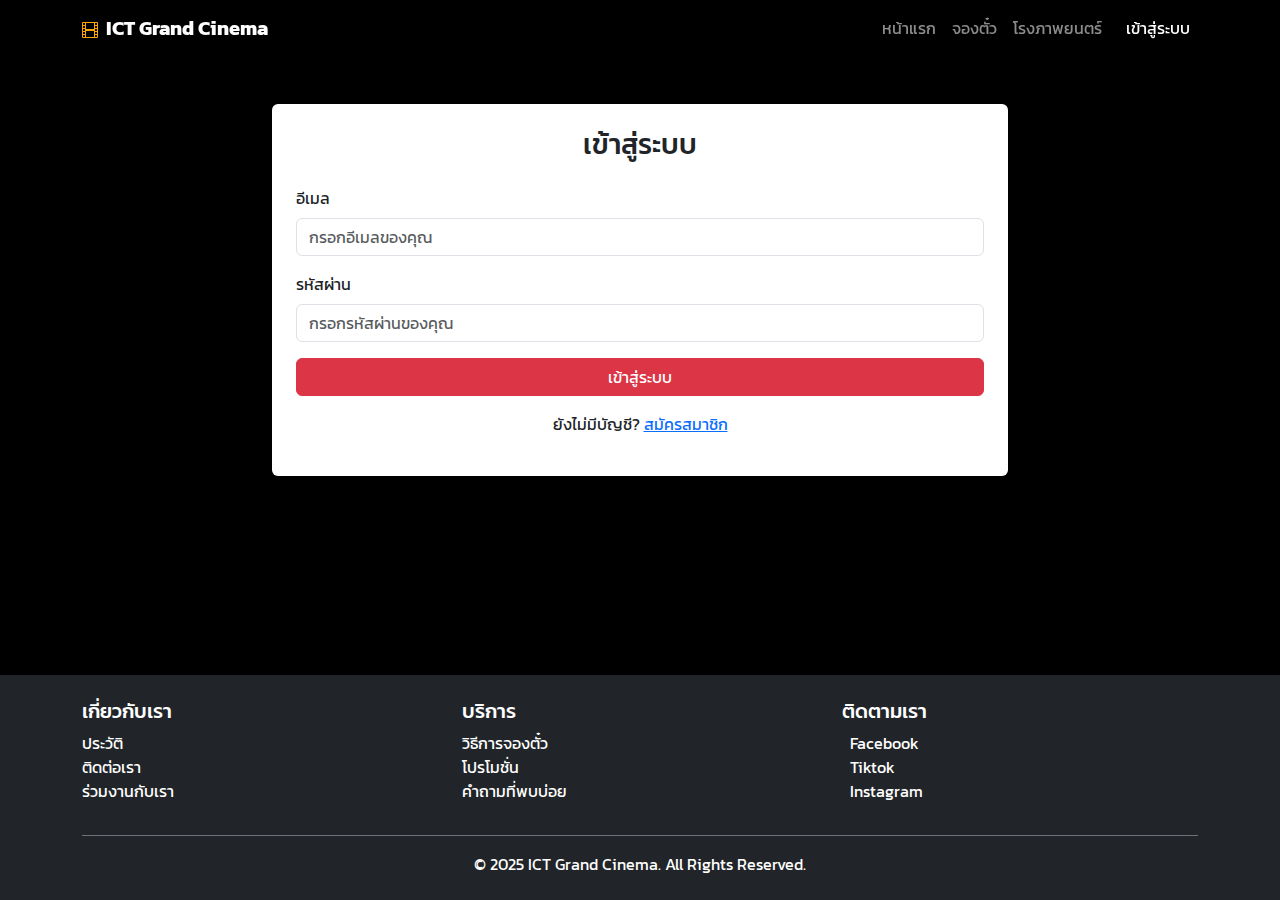
<file: login.html>
<!DOCTYPE html>
<html lang="th">
<head>
    <meta charset="UTF-8">
    <meta name="viewport" content="width=device-width, initial-scale=1.0">
    <title>Login | ICT Grand Cinema</title>
    <link href="https://cdn.jsdelivr.net/npm/bootstrap@5.3.3/dist/css/bootstrap.min.css" rel="stylesheet">
    <link rel="stylesheet" href="style.css">
</head>
<body>
<!-- Menubar -->
    <nav class="navbar navbar-expand-lg navbar-dark bg-dark sticky-top">
        <div class="container">
            <a class="navbar-brand fw-bold" href="index.html">
            <svg xmlns="http://www.w3.org/2000/svg" width="16" height="16" fill="currentColor" class="bi bi-film" viewBox="0 0 16 16">
                <path d="M0 1a1 1 0 0 1 1-1h14a1 1 0 0 1 1 1v14a1 1 0 0 1-1 1H1a1 1 0 0 1-1-1zm4 0v6h8V1zm8 8H4v6h8zM1 1v2h2V1zm2 3H1v2h2zM1 7v2h2V7zm2 3H1v2h2zm-2 3v2h2v-2zM15 1h-2v2h2zm-2 3v2h2V4zm2 3h-2v2h2zm-2 3v2h2v-2zm2 3h-2v2h2z"/>
            </svg>&nbsp;
             ICT Grand Cinema</a>
            <button class="navbar-toggler" type="button" data-bs-toggle="collapse" data-bs-target="#navbarNav" aria-controls="navbarNav" aria-expanded="false" aria-label="Toggle navigation">
                <span class="navbar-toggler-icon"></span>
            </button>
            <div class="collapse navbar-collapse" id="navbarNav">
                <ul class="navbar-nav ms-auto">
                    <li class="nav-item">
                        <a class="nav-link" aria-current="page" href="index.html">หน้าแรก</a>
                    </li>
                    <li class="nav-item">
                        <a class="nav-link" href="movies.html">จองตั๋ว</a>
                    </li>
                    <li class="nav-item">
                        <a class="nav-link" href="theater.html">โรงภาพยนตร์</a>
                    </li>
                    <li>
                        <a class="nav-link btn btn-danger ms-2 text-white" href="login.html">เข้าสู่ระบบ</a>
                    </li>
                </ul>
            </div>
        </div>
    </nav>

        <div class="container my-5 flex-grow-1">
    <div class="row justify-content-center">
      <div class="col-md-6 col-lg-8">
        <div class="card shadow-lg border-0">
          <div class="card-body p-4">
            <h3 class="text-center mb-4">เข้าสู่ระบบ</h3>
            <form>
              <div class="mb-3">
                <label for="email" class="form-label">อีเมล</label>
                <input type="email" class="form-control" id="email" placeholder="กรอกอีเมลของคุณ" required>
              </div>
              <div class="mb-3">
                <label for="password" class="form-label">รหัสผ่าน</label>
                <input type="password" class="form-control" id="password" placeholder="กรอกรหัสผ่านของคุณ" required>
              </div>
              <div class="d-grid">
                <button type="submit" class="btn btn-danger w-100">เข้าสู่ระบบ</button>
              </div>
            </form>
            <p class="text-center mt-3">ยังไม่มีบัญชี? <a href="signUp.html">สมัครสมาชิก</a></p>
            
          </div>
        </div>
      </div>
    </div>
  </div>  
    

<!-- Footer -->
    <footer class="footer-bg py-4 mt-auto">
        <div class="container">
            <div class="row">
                <div class="col-md-4 mb-3">
                    <h5 class="text-white">เกี่ยวกับเรา</h5>
                    <ul class="list-unstyled">
                        <li><a href="#" class="text-decoration-none text-white">ประวัติ</a></li>
                        <li><a href="#" class="text-decoration-none text-white">ติดต่อเรา</a></li>
                        <li><a href="#" class="text-decoration-none text-white">ร่วมงานกับเรา</a></li>
                    </ul>
                </div>
                <div class="col-md-4 mb-3">
                    <h5 class="text-white">บริการ</h5>
                    <ul class="list-unstyled ">
                        <li><a href="#" class="text-decoration-none text-white">วิธีการจองตั๋ว</a></li>
                        <li><a href="#" class="text-decoration-none text-white">โปรโมชั่น</a></li>
                        <li><a href="#" class="text-decoration-none text-white">คำถามที่พบบ่อย</a></li>
                    </ul>
                </div>
                <div class="col-md-4 mb-3">
                    <h5 class="text-white">ติดตามเรา</h5>
                    <p class="text-white">
                        <i class="bi bi-facebook me-2"></i><a href="https://www.facebook.com/?locale=th_TH">Facebook</a><br>
                        <i class="bi bi-twitter me-2"></i><a href="https://www.tiktok.com/th-TH/">Tiktok</a><br>
                        <i class="bi bi-instagram me-2"></i><a href="https://www.instagram.com/">Instagram</a>
                    </p>
                </div>
            </div>
            <div class="text-center pt-3 border-top border-secondary">
                <p class="mb-0 text-white">&copy; 2025 ICT Grand Cinema. All Rights Reserved.</p>
            </div>
        </div>
    </footer>

    <script src="https://cdn.jsdelivr.net/npm/bootstrap@5.3.3/dist/js/bootstrap.bundle.min.js"></script>
    <script>
        document.getElementById("loginForm").addEventListener("submit", function(event) {
            const email = document.getElementById("email").value.trim();
            const password = document.getElementById("password").value.trim();
        
            if (email === "" || password === "") {
                event.preventDefault();  // ❌ หยุดไม่ให้ส่งฟอร์ม
                alert("กรุณากรอกอีเมลและรหัสผ่านให้ครบ");
            } else {
                // ✔ ถ้ากรอกครบไปหน้า index.html
                window.location.href = "index.html";
            }
        });
        </script>
</body>
</html>
</file>
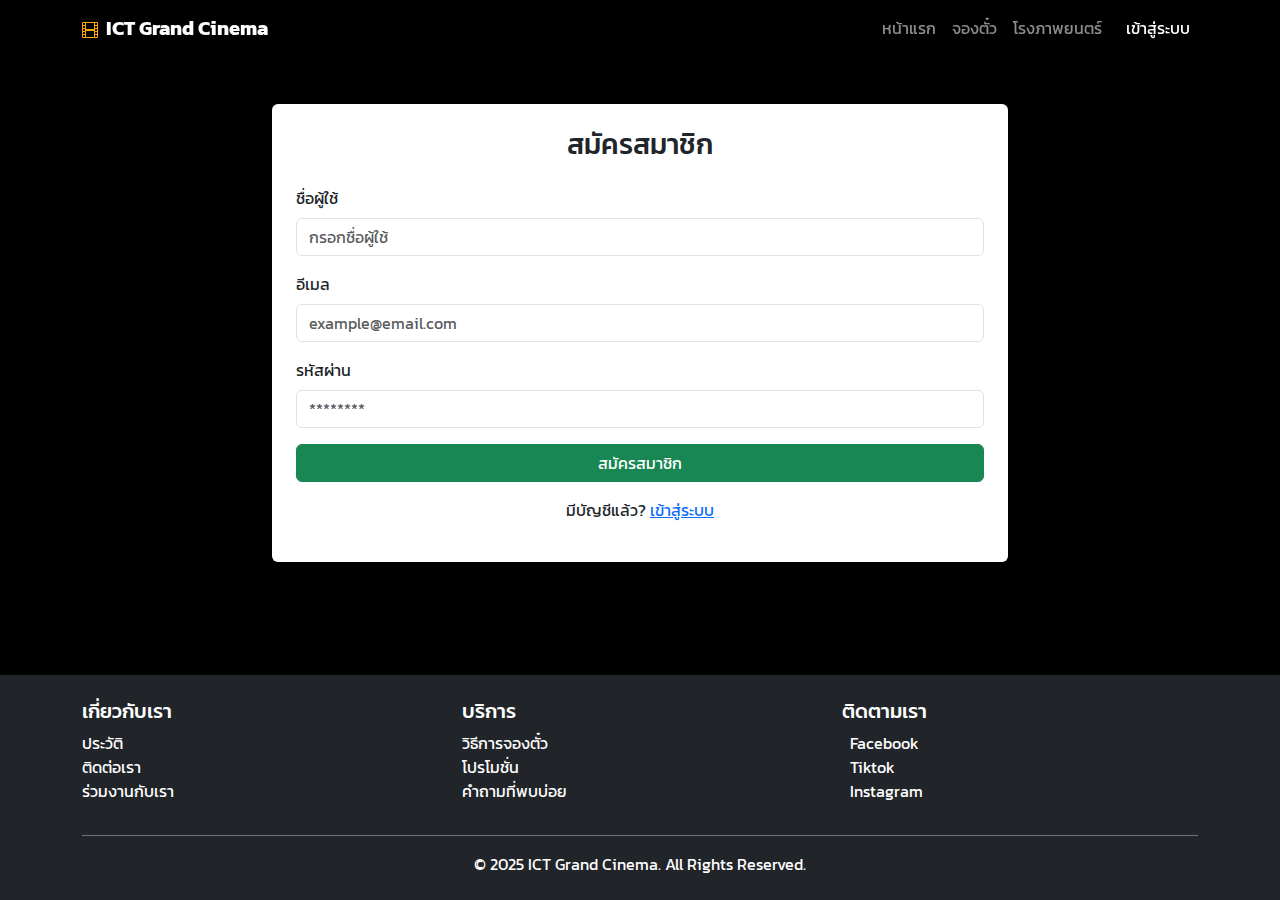
<file: signUp.html>
<!DOCTYPE html>
<html lang="th">
<head>
  <meta charset="UTF-8">
  <meta name="viewport" content="width=device-width, initial-scale=1.0">
  <title>Register | ICT Grand Cinema</title>
  <link href="https://cdn.jsdelivr.net/npm/bootstrap@5.3.3/dist/css/bootstrap.min.css" rel="stylesheet">
  <link rel="stylesheet" href="style.css">
</head>
<body class="d-flex flex-column min-vh-100">

  <!-- Navbar -->
  <nav class="navbar navbar-expand-lg navbar-dark bg-dark sticky-top">
    <div class="container">
      <a class="navbar-brand fw-bold" href="#">
        <svg xmlns="http://www.w3.org/2000/svg" width="16" height="16" fill="currentColor" class="bi bi-film" viewBox="0 0 16 16">
                <path d="M0 1a1 1 0 0 1 1-1h14a1 1 0 0 1 1 1v14a1 1 0 0 1-1 1H1a1 1 0 0 1-1-1zm4 0v6h8V1zm8 8H4v6h8zM1 1v2h2V1zm2 3H1v2h2zM1 7v2h2V7zm2 3H1v2h2zm-2 3v2h2v-2zM15 1h-2v2h2zm-2 3v2h2V4zm2 3h-2v2h2zm-2 3v2h2v-2zm2 3h-2v2h2z"/>
              </svg>&nbsp;
             ICT Grand Cinema
      </a>
      <button class="navbar-toggler" type="button" data-bs-toggle="collapse" data-bs-target="#navbarNav" aria-controls="navbarNav" aria-expanded="false" aria-label="Toggle navigation">
        <span class="navbar-toggler-icon"></span>
      </button>
      <div class="collapse navbar-collapse" id="navbarNav">
        <ul class="navbar-nav ms-auto">
          <li class="nav-item"><a class="nav-link" href="index.html">หน้าแรก</a></li>
          <li class="nav-item"><a class="nav-link" href="movies.html">จองตั๋ว</a></li>
          <li class="nav-item"><a class="nav-link" href="theater.html">โรงภาพยนตร์</a></li>
          <li class="nav-item"><a class="nav-link btn btn-danger ms-2 text-white" href="login.html">เข้าสู่ระบบ</a></li>
        </ul>
      </div>
    </div>
  </nav>

  <!-- Register Form -->
  <div class="container my-5 flex-grow-1">
    <div class="row justify-content-center">
      <div class="col-md-6 col-lg-8">
        <div class="card shadow-lg border-0">
          <div class="card-body p-4">
            <h3 class="text-center mb-4">สมัครสมาชิก</h3>
            <form>
              <div class="mb-3">
                <label class="form-label">ชื่อผู้ใช้</label>
                <input type="text" class="form-control" placeholder="กรอกชื่อผู้ใช้" required>
              </div>
              <div class="mb-3">
                <label class="form-label">อีเมล</label>
                <input type="email" class="form-control" placeholder="example@email.com" required>
              </div>
              <div class="mb-3">
                <label class="form-label">รหัสผ่าน</label>
                <input type="password" class="form-control" placeholder="********" required>
              </div>
              <div class="d-grid">
                <a href="login.html" class="btn btn-success">สมัครสมาชิก</a>
              </div>
            </form>
            <p class="text-center mt-3">มีบัญชีแล้ว? <a href="login.html">เข้าสู่ระบบ</a></p>
            <p class="switch-text text-center mt-3">

          </div>
        </div>
      </div>
    </div>
  </div>

<!-- Footer -->
    <footer class="footer-bg py-4 mt-auto">
        <div class="container">
            <div class="row">
                <div class="col-md-4 mb-3">
                    <h5 class="text-white">เกี่ยวกับเรา</h5>
                    <ul class="list-unstyled">
                        <li><a href="#" class="text-decoration-none text-white">ประวัติ</a></li>
                        <li><a href="#" class="text-decoration-none text-white">ติดต่อเรา</a></li>
                        <li><a href="#" class="text-decoration-none text-white">ร่วมงานกับเรา</a></li>
                    </ul>
                </div>
                <div class="col-md-4 mb-3">
                    <h5 class="text-white">บริการ</h5>
                    <ul class="list-unstyled ">
                        <li><a href="#" class="text-decoration-none text-white">วิธีการจองตั๋ว</a></li>
                        <li><a href="#" class="text-decoration-none text-white">โปรโมชั่น</a></li>
                        <li><a href="#" class="text-decoration-none text-white">คำถามที่พบบ่อย</a></li>
                    </ul>
                </div>
                <div class="col-md-4 mb-3">
                    <h5 class="text-white">ติดตามเรา</h5>
                    <p class="text-white">
                        <i class="bi bi-facebook me-2"></i><a href="https://www.facebook.com/?locale=th_TH">Facebook</a><br>
                        <i class="bi bi-twitter me-2"></i><a href="https://www.tiktok.com/th-TH/">Tiktok</a><br>
                        <i class="bi bi-instagram me-2"></i><a href="https://www.instagram.com/">Instagram</a>
                    </p>
                </div>
            </div>
            <div class="text-center pt-3 border-top border-secondary">
                <p class="mb-0 text-white">&copy; 2025 ICT Grand Cinema. All Rights Reserved.</p>
            </div>
        </div>
    </footer>

  <script src="https://cdn.jsdelivr.net/npm/bootstrap@5.3.3/dist/js/bootstrap.bundle.min.js"></script>
</body>
</html>
</file>
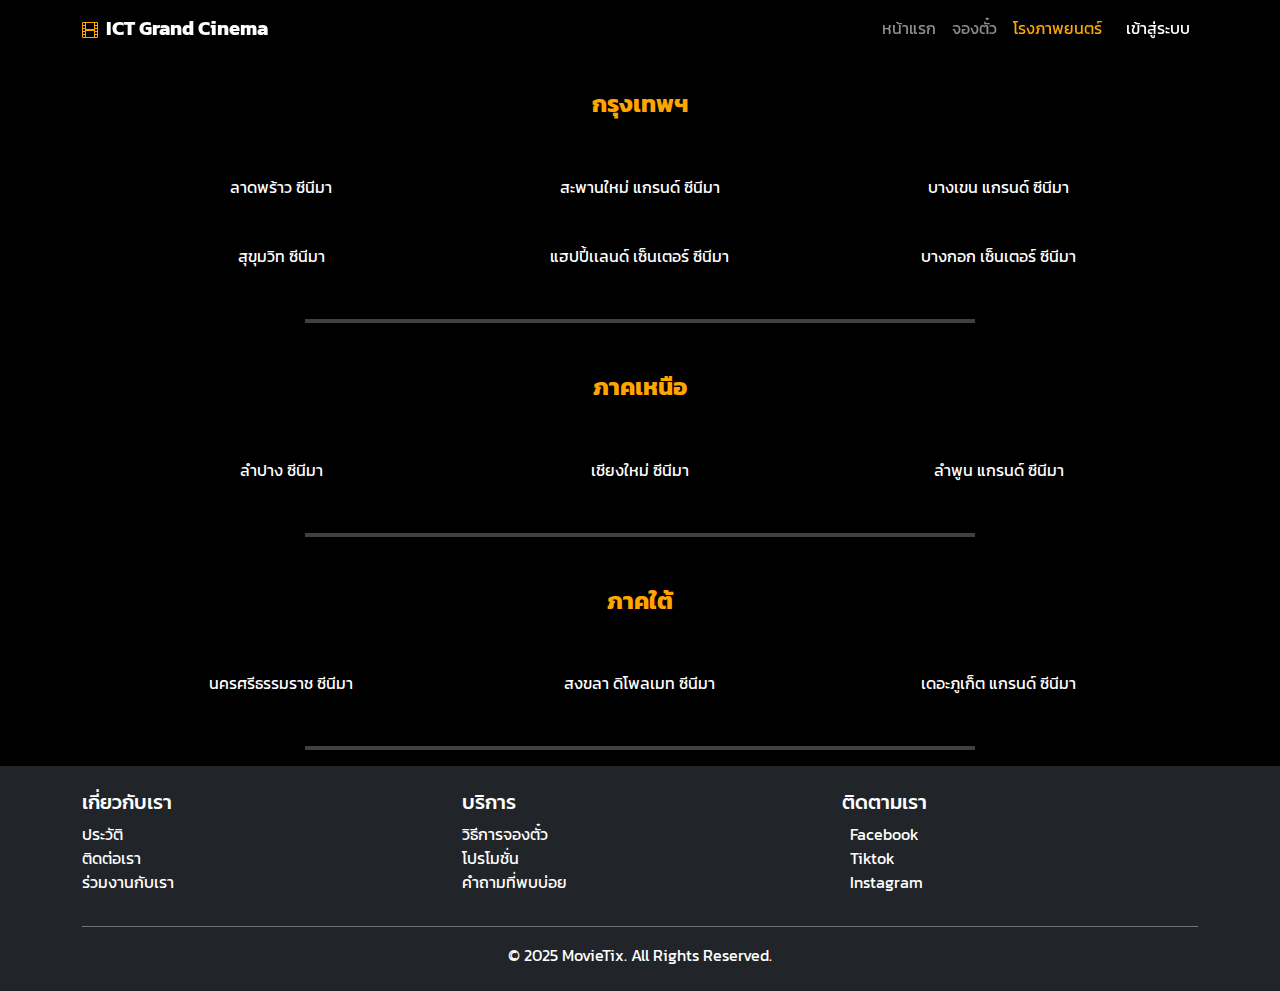
<file: theater.html>
<!DOCTYPE html>
<html lang="th">
<head>
    <meta charset="UTF-8">
    <meta name="viewport" content="width=device-width, initial-scale=1.0">
    <title>ชื่อเว็บไซต์จองตั๋วหนัง</title>
    <link href="https://cdn.jsdelivr.net/npm/bootstrap@5.3.3/dist/css/bootstrap.min.css" rel="stylesheet">
    <link rel="stylesheet" href="style.css">
    <style>
        .lang-button {
            border: 1px solid #fff;
            padding: 5px 10px;
            margin-right: 10px;
            cursor: pointer;
            font-size: 14px;
            font-weight: bold;
        }
        .content {
            padding: 30px;
        }
        .section-title {
            font-size: 24px;
            font-weight: bold;
            color: #FFA500;
            justify-self: center;
            margin-bottom: 5%;
        }
        .section-menu{
            width: 60%;
            border: 2px solid white;
            justify-self: center;
        }
        .cinema-grid {
            display: grid;
            grid-template-columns: repeat(3, 1fr); /* 3 คอลัมน์ */
            gap: 40px 20px;
        }
        .cinema-name {
            font-size: 16px;
            margin-bottom: 5px;
            text-align: center;
        }
        .cinema-item {
            text-align: center;
            display: flex;
            flex-direction: column;
            align-items: center;
            color: #fff;
        }
        /* --- Responsive Media Queries --- */
        @media (max-width: 992px) {
            /* Tablet: ปรับเป็น 2 คอลัมน์ */
            .cinema-grid {
                grid-template-columns: repeat(2, 1fr);
                gap: 30px 15px;
            }
            .section-title {
                font-size: 20px;
                margin-bottom: 3%;
            }
            .content {
                padding: 20px;
            }
        }

        @media (max-width: 768px) {
            /* Tablet เล็ก: ปรับเป็น 2 คอลัมน์ */
            .cinema-grid {
                grid-template-columns: repeat(2, 1fr);
                gap: 20px 10px;
            }
            .section-title {
                font-size: 18px;
                margin-bottom: 4%;
            }
            .section-menu {
                width: 80%;
            }
            .content {
                padding: 15px;
            }
            .cinema-name {
                font-size: 14px;
            }
        }

        @media (max-width: 576px) {
            /* Mobile: ปรับเป็น 1 คอลัมน์ */
            .cinema-grid {
                grid-template-columns: 1fr;
                gap: 15px;
            }
            .section-title {
                font-size: 16px;
                margin-bottom: 5%;
            }
            .section-menu {
                width: 100%;
            }
            .content {
                padding: 10px;
            }
            .cinema-name {
                font-size: 13px;
            }
            .cinema-item {
                padding: 8px;
            }
        }
    </style>
</head>
<body>
<!-- Menubar -->
    <nav class="navbar navbar-expand-lg navbar-dark bg-dark sticky-top">
        <div class="container">
            <a class="navbar-brand fw-bold" href="index.html">
                <svg xmlns="http://www.w3.org/2000/svg" width="16" height="16" fill="currentColor" class="bi bi-film" viewBox="0 0 16 16">
                <path d="M0 1a1 1 0 0 1 1-1h14a1 1 0 0 1 1 1v14a1 1 0 0 1-1 1H1a1 1 0 0 1-1-1zm4 0v6h8V1zm8 8H4v6h8zM1 1v2h2V1zm2 3H1v2h2zM1 7v2h2V7zm2 3H1v2h2zm-2 3v2h2v-2zM15 1h-2v2h2zm-2 3v2h2V4zm2 3h-2v2h2zm-2 3v2h2v-2zm2 3h-2v2h2z"/>
              </svg>&nbsp;
             ICT Grand Cinema
            </a>
            <button class="navbar-toggler" type="button" data-bs-toggle="collapse" data-bs-target="#navbarNav" aria-controls="navbarNav" aria-expanded="false" aria-label="Toggle navigation">
                <span class="navbar-toggler-icon"></span>
            </button>
            <div class="collapse navbar-collapse" id="navbarNav">
                <ul class="navbar-nav ms-auto">
                    <li class="nav-item">
                        <a class="nav-link" aria-current="page" href="index.html">หน้าแรก</a>
                    </li>
                    <li class="nav-item">
                        <a class="nav-link" href="movies.html">จองตั๋ว</a>
                    </li>
                    <li class="nav-item">
                        <a class="nav-link active" href="theater.html" style="color: #FFA500;">โรงภาพยนตร์</a>
                    </li>
                    <li>
                        <a class="nav-link btn btn-danger ms-2 text-white" href="login.html">เข้าสู่ระบบ</a>
                    </li>
                </ul>
            </div>
        </div>
    </nav>
<!-- Main content -->
<div class="container-sm">
    <div class="content">
        <div class="section-header">
            <div class="section-title">กรุงเทพฯ</div>
        </div>
        <div class="cinema-grid">
            <div class="cinema-item">
                <div class="cinema-name">ลาดพร้าว ซีนีมา</div>
            </div>

            <div class="cinema-item">
                <div class="cinema-name">สะพานใหม่ แกรนด์ ซีนีมา</div>
            </div>
            <div class="cinema-item">
                <div class="cinema-name">บางเขน แกรนด์ ซีนีมา</div>
            </div>
            <div class="cinema-item">
                <div class="cinema-name">สุขุมวิท ซีนีมา</div>
            </div>

            <div class="cinema-item">
                <div class="cinema-name">แฮปปี้เเลนด์ เซ็นเตอร์ ซีนีมา</div>
            </div>
            <div class="cinema-item">
                <div class="cinema-name">บางกอก เซ็นเตอร์ ซีนีมา</div>
            </div>
        </div>
    </div>
<hr class="section-menu"> 
    <div class="content">
        <div class="section-header">
            <div class="section-title">ภาคเหนือ</div>
        </div>
        <div class="cinema-grid">
            <div class="cinema-item">
                <div class="cinema-name">ลำปาง ซีนีมา</div>
            </div>

            <div class="cinema-item">
                <div class="cinema-name">เชียงใหม่ ซีนีมา</div>
            </div>
            <div class="cinema-item">
                <div class="cinema-name">ลำพูน แกรนด์ ซีนีมา</div>
            </div>
        </div>
    </div>
<hr class="section-menu">
     <div class="content">
        <div class="section-header">
            <div class="section-title">ภาคใต้</div>
        </div>
        <div class="cinema-grid">
            <div class="cinema-item">
                <div class="cinema-name">นครศรีธรรมราช ซีนีมา</div>
            </div>

            <div class="cinema-item">
                <div class="cinema-name">สงขลา ดิโพลเมท ซีนีมา</div>
            </div>
            <div class="cinema-item">
                <div class="cinema-name">เดอะภูเก็ต แกรนด์ ซีนีมา</div>
            </div>
        </div>
    </div>
    <hr class="section-menu">
</div>

<!-- Footer -->
    <footer class="footer-bg py-4 mt-auto">
        <div class="container">
            <div class="row">
                <div class="col-md-4 mb-3">
                    <h5 class="text-white">เกี่ยวกับเรา</h5>
                    <ul class="list-unstyled">
                        <li><a href="#" class="text-decoration-none text-white">ประวัติ</a></li>
                        <li><a href="#" class="text-decoration-none text-white">ติดต่อเรา</a></li>
                        <li><a href="#" class="text-decoration-none text-white">ร่วมงานกับเรา</a></li>
                    </ul>
                </div>
                <div class="col-md-4 mb-3">
                    <h5 class="text-white">บริการ</h5>
                    <ul class="list-unstyled ">
                        <li><a href="#" class="text-decoration-none text-white">วิธีการจองตั๋ว</a></li>
                        <li><a href="#" class="text-decoration-none text-white">โปรโมชั่น</a></li>
                        <li><a href="#" class="text-decoration-none text-white">คำถามที่พบบ่อย</a></li>
                    </ul>
                </div>
                <div class="col-md-4 mb-3">
                    <h5 class="text-white">ติดตามเรา</h5>
                    <p class="text-white">
                        <i class="bi bi-facebook me-2"></i><a href="https://www.facebook.com/?locale=th_TH">Facebook</a><br>
                        <i class="bi bi-twitter me-2"></i><a href="https://www.tiktok.com/th-TH/">Tiktok</a><br>
                        <i class="bi bi-instagram me-2"></i><a href="https://www.instagram.com/">Instagram</a>
                    </p>
                </div>
            </div>
            <div class="text-center pt-3 border-top border-secondary">
                <p class="mb-0 text-white">&copy; 2025 MovieTix. All Rights Reserved.</p>
            </div>
        </div>
    </footer>

    <script src="https://cdn.jsdelivr.net/npm/bootstrap@5.3.3/dist/js/bootstrap.bundle.min.js"></script>
</body>
</html>
</file>
<file: style.css>
@import url('https://fonts.googleapis.com/css2?family=Kanit:ital,wght@0,100;0,200;0,300;0,400;0,500;0,600;0,700;0,800;0,900;1,100;1,200;1,300;1,400;1,500;1,600;1,700;1,800;1,900&display=swap');
*{
    padding: 0;
    margin: 0;
    box-sizing: border-box;
}
body{
  background-color: black;
  font-family: "Kanit", sans-serif;
  display: flex;
  flex-direction: column;
  min-height: 100vh;
}
svg{
  color: #FFA500;
}
h2{
  color: white;
}
.navbar {
  backdrop-filter: blur(10px);
  background-color: rgba(0, 0, 0, 0.5) !important;
}
.hero-banner {
    height: 500px; /* กำหนดความสูงของแบนเนอร์ */
    background-color: #0d1117; /* สีพื้นหลังเข้ม */
}
.movie-card {
    transition: transform 0.3s ease-in-out;
    cursor: pointer;
}
.movie-card:hover {
    transform: translateY(-5px);
    box-shadow: 0 10px 20px rgba(0, 0, 0, 0.2);
}
.footer-bg {
    background-color: #212529; /* สีพื้นหลัง Footer */
    color: #ccc;
}
#MovieSlider1{
    background-image: url(https://i.ytimg.com/vi/NbYwrVt_bEM/maxresdefault.jpg);
    background-repeat: no-repeat;
    background-size: cover;
    background-position: center;
    display: flex;                 /* d-flex */
    align-items: center;           /* align-items-center */
    justify-content: center;       /* justify-content-center */
    height: 100%;                  /* h-100 */
    color: #fff;
    width: 100%; 
}
#MovieSlider2{
    background-image: url(https://4kwallpapers.com/images/wallpapers/tron-ares-poster-1920x1080-22060.jpg);
    background-repeat: no-repeat;
    background-size: cover;
    background-position: center;
    display: flex;                 /* d-flex */
    align-items: center;           /* align-items-center */
    justify-content: center;       /* justify-content-center */
    height: 100%;                  /* h-100 */
    color: #fff;
    width: 100%; 
}
#MovieSlider3{
    background-image: url(https://www.heyuguys.com/images/2013/06/Now-You-See-Me-UK-Poster.jpg);
    background-repeat: no-repeat;
    background-size: cover;
    background-position: center;
    display: flex;                 /* d-flex */
    align-items: center;           /* align-items-center */
    justify-content: center;       /* justify-content-center */
    height: 100%;                  /* h-100 */
    color: #fff;
    width: 100%; 
}
#MovieSlider4{
    background-image: url(https://img.englishcinemamadrid.com/SfUuhqdnAxUlcyeg7w687rC4sNCQX75Wtuvqlr02UJM/resize:fill:800:450:1:0/gravity:sm/aHR0cHM6Ly9leHBhdGNpbmVtYXByb2QuYmxvYi5jb3JlLndpbmRvd3MubmV0L2ltYWdlcy9iYTBkY2JmMi1jMGUyLTRlYjQtOTlmMC04MGQ1MDdhYTZhMjguanBn.jpg);
    background-repeat: no-repeat;
    background-size: cover;
    background-position: center;
    display: flex;                 /* d-flex */
    align-items: center;           /* align-items-center */
    justify-content: center;       /* justify-content-center */
    height: 100%;                  /* h-100 */
    color: #fff;
    width: 100%; 
}
#MovieSlider5{
    background-image: url(https://f.ptcdn.info/227/089/000/mfnjct0gocizE09dsk4-o.jpg);
    background-repeat: no-repeat;
    background-size: cover;
    background-position: center;
    display: flex;                 /* d-flex */
    align-items: center;           /* align-items-center */
    justify-content: center;       /* justify-content-center */
    height: 100%;                  /* h-100 */
    color: #fff;
    width: 100%; 
}
li a{
  color: white;
}
.nav-link:hover{
  color: #FFA500;
}
.nav-item:hover{
  border-bottom: 2px solid #FFA500;
}

/* 🎬 การ์ดภาพยนตร์ */
.movie-card {
  border: none;
  border-radius: 15px;
  box-shadow: 0 4px 15px rgba(0,0,0,0.1);
  transition: transform 0.3s;
  background: #fff;
}
.movie-card:hover {
  transform: translateY(-5px);
}
.movie-card img {
  border-top-left-radius: 15px;
  border-top-right-radius: 15px;
  object-fit: cover;
}
/* 🧑‍🎤 นักแสดง */
.actors {
  display: flex;
  justify-content: center;
  gap: 15px;
  flex-wrap: wrap;
  margin-top: 10px;
}
.actor {
  text-align: center;
}
.actor img {
  width: 80px;
  height: 80px;
  border-radius: 50%;
  object-fit: cover;
  border: 3px solid #f8bbd0;
  transition: transform 0.2s;
}
.actor img:hover {
  transform: scale(1.1);
}
.actor-name {
  font-size: 0.9rem;
  margin-top: 5px;
}
/* 🎞️ Modal */
.modal-header {
  background-color: #fce4ec;
  color: #333;
}
.modal-content {
  border-radius: 1rem;
  overflow: hidden;
}
/* Movies Poster แก้ไขภาพโปสเตอร์หนังตรงนี้ */
.card-img-top{
  width: 100%;         /* ความกว้าง */
  height: 500px;        /* ความยาว */
  overflow: hidden;
}
#card-img1, #card-img2, #card-img3, #card-img4, #card-img5,
#card-img6, #card-img7, #card-img8{
  width: 100%;
  height: 400px;
}
.img-thumbnail{
  width: 40%;
  height: 100%;
}
.text-white a{
  color: white;
  text-decoration: none;
}
</file>
